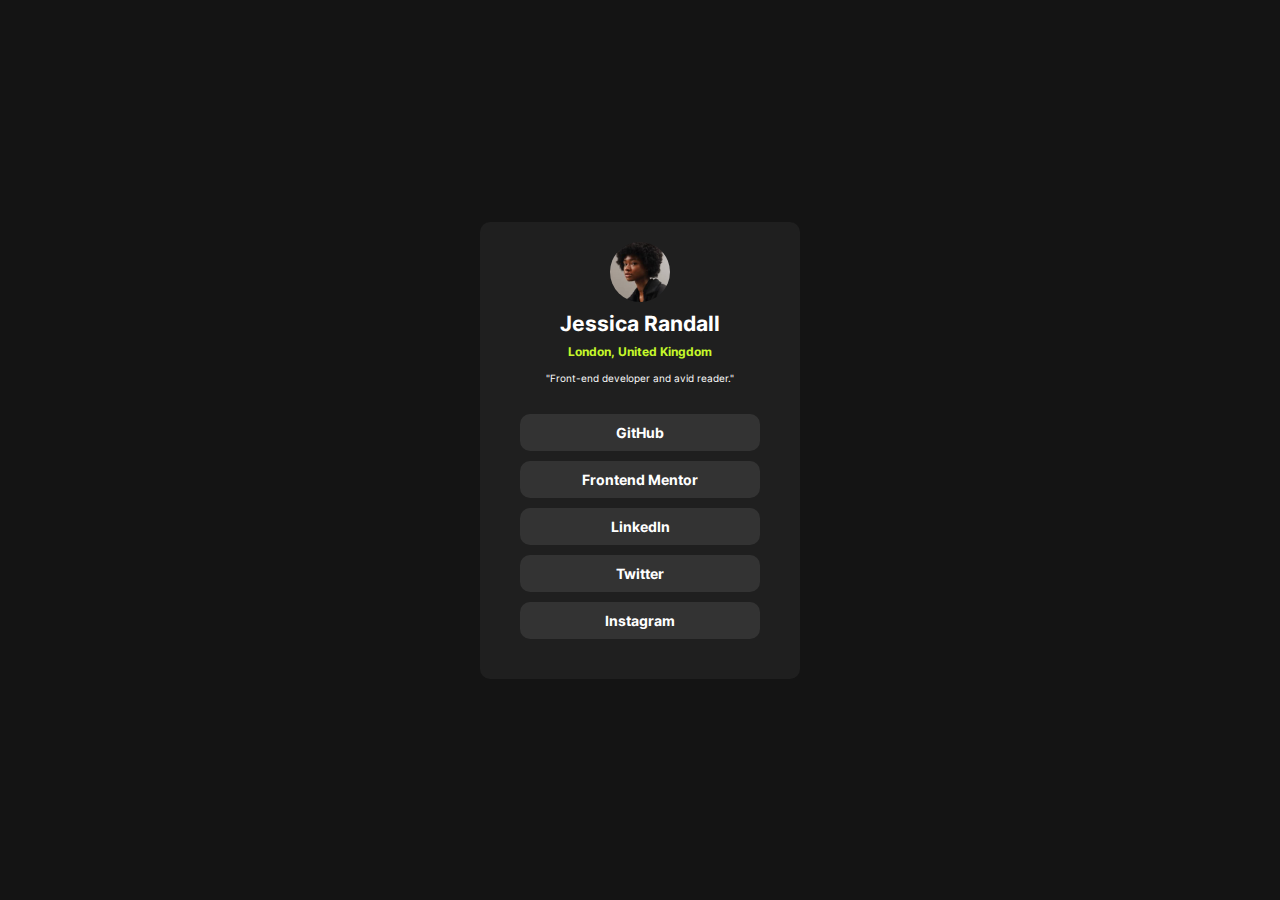
<file: index.html>
<!DOCTYPE html>
<html lang="en">
<head>
  <meta charset="UTF-8">
  <meta name="viewport" content="width=device-width, initial-scale=1.0"> <!-- displays site properly based on user's device -->

  <link rel="icon" type="image/png" sizes="32x32" href="./images/favicon-32x32.png">
  <link rel="stylesheet" href="style.css">
  
  <title>Frontend Mentor | Social links profile</title>

  
</head>
<body>
    <div class="container">
      <div class="card">
      <div class="perfil">
        <img src="images/avatar-jessica.jpeg" alt="imagem perfil">
      </div>
      <div class="cabecalho">
        <h2>Jessica Randall</h2>
        <h3>London, United Kingdom</h3>
        <p>"Front-end developer and avid reader."</p>
      </div>
          <div class="links">
          <a href="#" class="rede">GitHub</a>
          <a href="#" class="rede" >Frontend Mentor</a>
          <a href="#" class="rede">LinkedIn</a>
          <a href="#" class="rede">Twitter</a>
          <a href="#" class="rede">Instagram</a>
          </div>
    </div>
    </div>
</body>
</html>
</file>
<file: style.css>
@font-face {
    font-family: Inter-Bold;
    src: url(fonts/static/Inter-Bold.ttf);
}
@font-face {
    font-family: Inter-Regular;
    src: url(fonts/static/Inter-Regular.ttf);
}
@font-face {
    font-family: Inter-SemiBold;
    src: url(fonts/static/Inter-SemiBold.ttf);
}

@font-face {
    font-family: inter;
    src: url(fonts/Inter-VariableFont_slnt\,wght.ttf);
}

*{
    margin: 0;
    padding: 0;
    box-sizing: 0;
    text-decoration: none;
}

body{
    background-color: hsl(0, 0%, 8%);
    min-height: 100vh;
    display: flex;
    align-items: center;
    font-size: 14px;
}

.container{
    min-width: 320px;
    max-width: 500px;
    margin: 0 auto;
}

.card{
    background-color: hsl(0, 0%, 12%);
    border-radius: 10px;
    text-align: center;
    padding: 20px;
    -o-border-radius: 10px;
    -moz-border-radius: 10px;
    -webkit-border-radius: 10px;
}


.perfil img{
    width: 60px;
    height: 60px;
    border-radius: 100%;
    -o-border-radius: 100%;
    -moz-border-radius: 100%;
    -webkit-border-radius: 100%;
}

.cabecalho h2{
    color: hsl(0, 0%, 100%);
    padding: 5px;
    font-family: inter;
}

.cabecalho h3{
    color: hsl(75, 94%, 57%);
    font-family: Inter-Bold;
    font-size: 12px;
    padding: 3px;

}

.cabecalho p{
    color: white;
    padding: 10px;
    font-family: Inter-Regular;
    font-size: 10px;
}

.links{
    font-size: 14px;
    padding: 10px;
}

.rede{
    background-color: hsl(0, 0%, 20%);
    padding: 10px;
    margin: 10px;
    border-radius: 10px;
    display: block;
    -o-border-radius: 10px;
    -moz-border-radius: 10px;
    -webkit-border-radius: 10px;
}

a{
    color: white;
    font-family: Inter-Bold;
}

.rede:hover {
    background-color: hsl(75, 94%, 57%);
    color: hsl(0, 0%, 8%);
}
</file>
<file: social-links-profile-main/style.css>
@font-face {
    font-family: Inter-Bold;
    src: url(../social-links-profile-main/assets/fonts/static/Inter-Bold.ttf);
}
@font-face {
    font-family: Inter-Regular;
    src: url(../social-links-profile-main/assets/fonts/static/Inter-Regular.ttf);
}
@font-face {
    font-family: Inter-SemiBold;
    src: url(../social-links-profile-main/assets/fonts/static/Inter-SemiBold.ttf);
}

@font-face {
    font-family: inter;
    src: url(../social-links-profile-main/assets/fonts/Inter-VariableFont_slnt\,wght.ttf);
}

*{
    margin: 0;
    padding: 0;
    box-sizing: 0;
    text-decoration: none;
}

body{
    background-color: hsl(0, 0%, 8%);
    min-height: 100vh;
    display: flex;
    align-items: center;
    font-size: 14px;
}

.container{
    min-width: 320px;
    max-width: 500px;
    margin: 0 auto;
}

.card{
    background-color: hsl(0, 0%, 12%);
    border-radius: 10px;
    text-align: center;
    padding: 20px;
    -o-border-radius: 10px;
    -moz-border-radius: 10px;
    -webkit-border-radius: 10px;
}


.perfil img{
    width: 60px;
    height: 60px;
    border-radius: 100%;
    -o-border-radius: 100%;
    -moz-border-radius: 100%;
    -webkit-border-radius: 100%;
}

.cabecalho h2{
    color: hsl(0, 0%, 100%);
    padding: 5px;
    font-family: inter;
}

.cabecalho h3{
    color: hsl(75, 94%, 57%);
    font-family: Inter-Bold;
    font-size: 12px;
    padding: 3px;

}

.cabecalho p{
    color: white;
    padding: 10px;
    font-family: Inter-Regular;
    font-size: 10px;
}

.links{
    font-size: 14px;
    padding: 10px;
}

.rede{
    background-color: hsl(0, 0%, 20%);
    padding: 10px;
    margin: 10px;
    border-radius: 10px;
    display: block;
    -o-border-radius: 10px;
    -moz-border-radius: 10px;
    -webkit-border-radius: 10px;
}

a{
    color: white;
    font-family: Inter-Bold;
}

.rede:hover {
    background-color: hsl(75, 94%, 57%);
    color: hsl(0, 0%, 8%);
}
</file>
